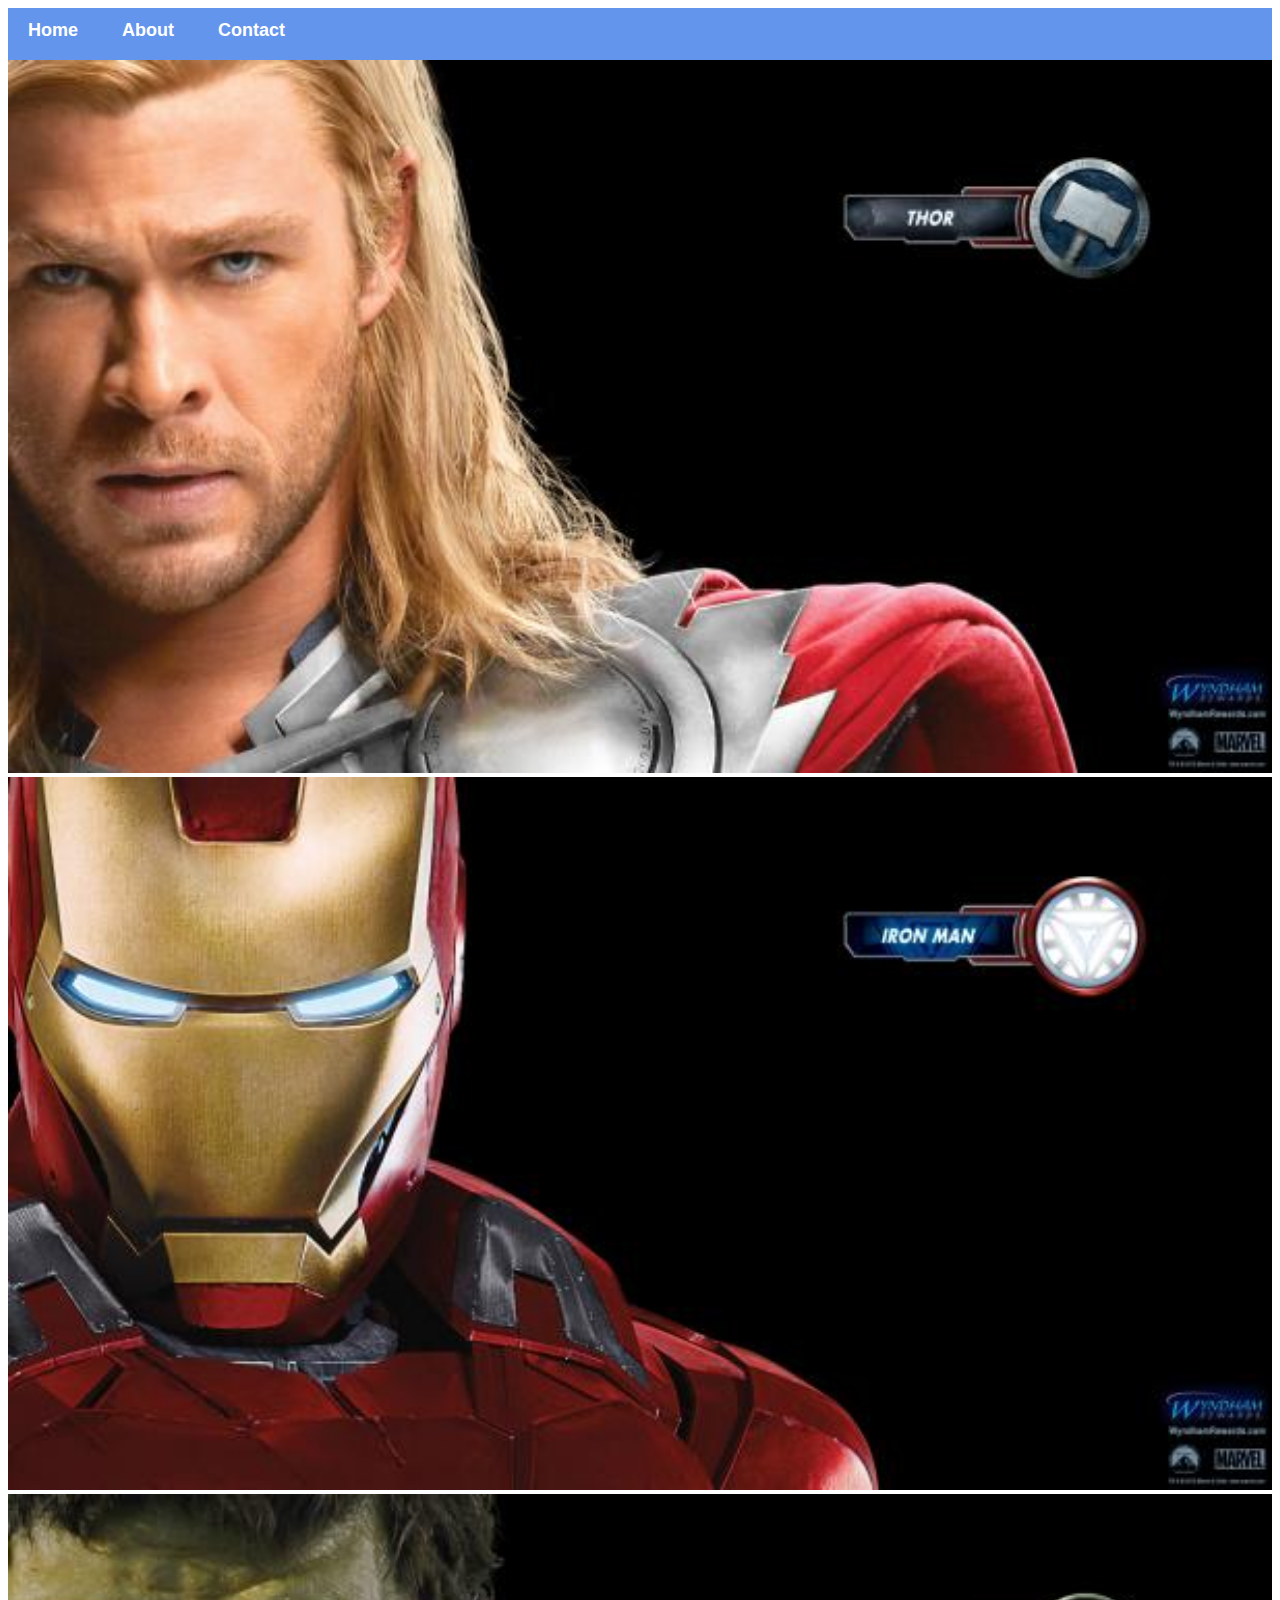
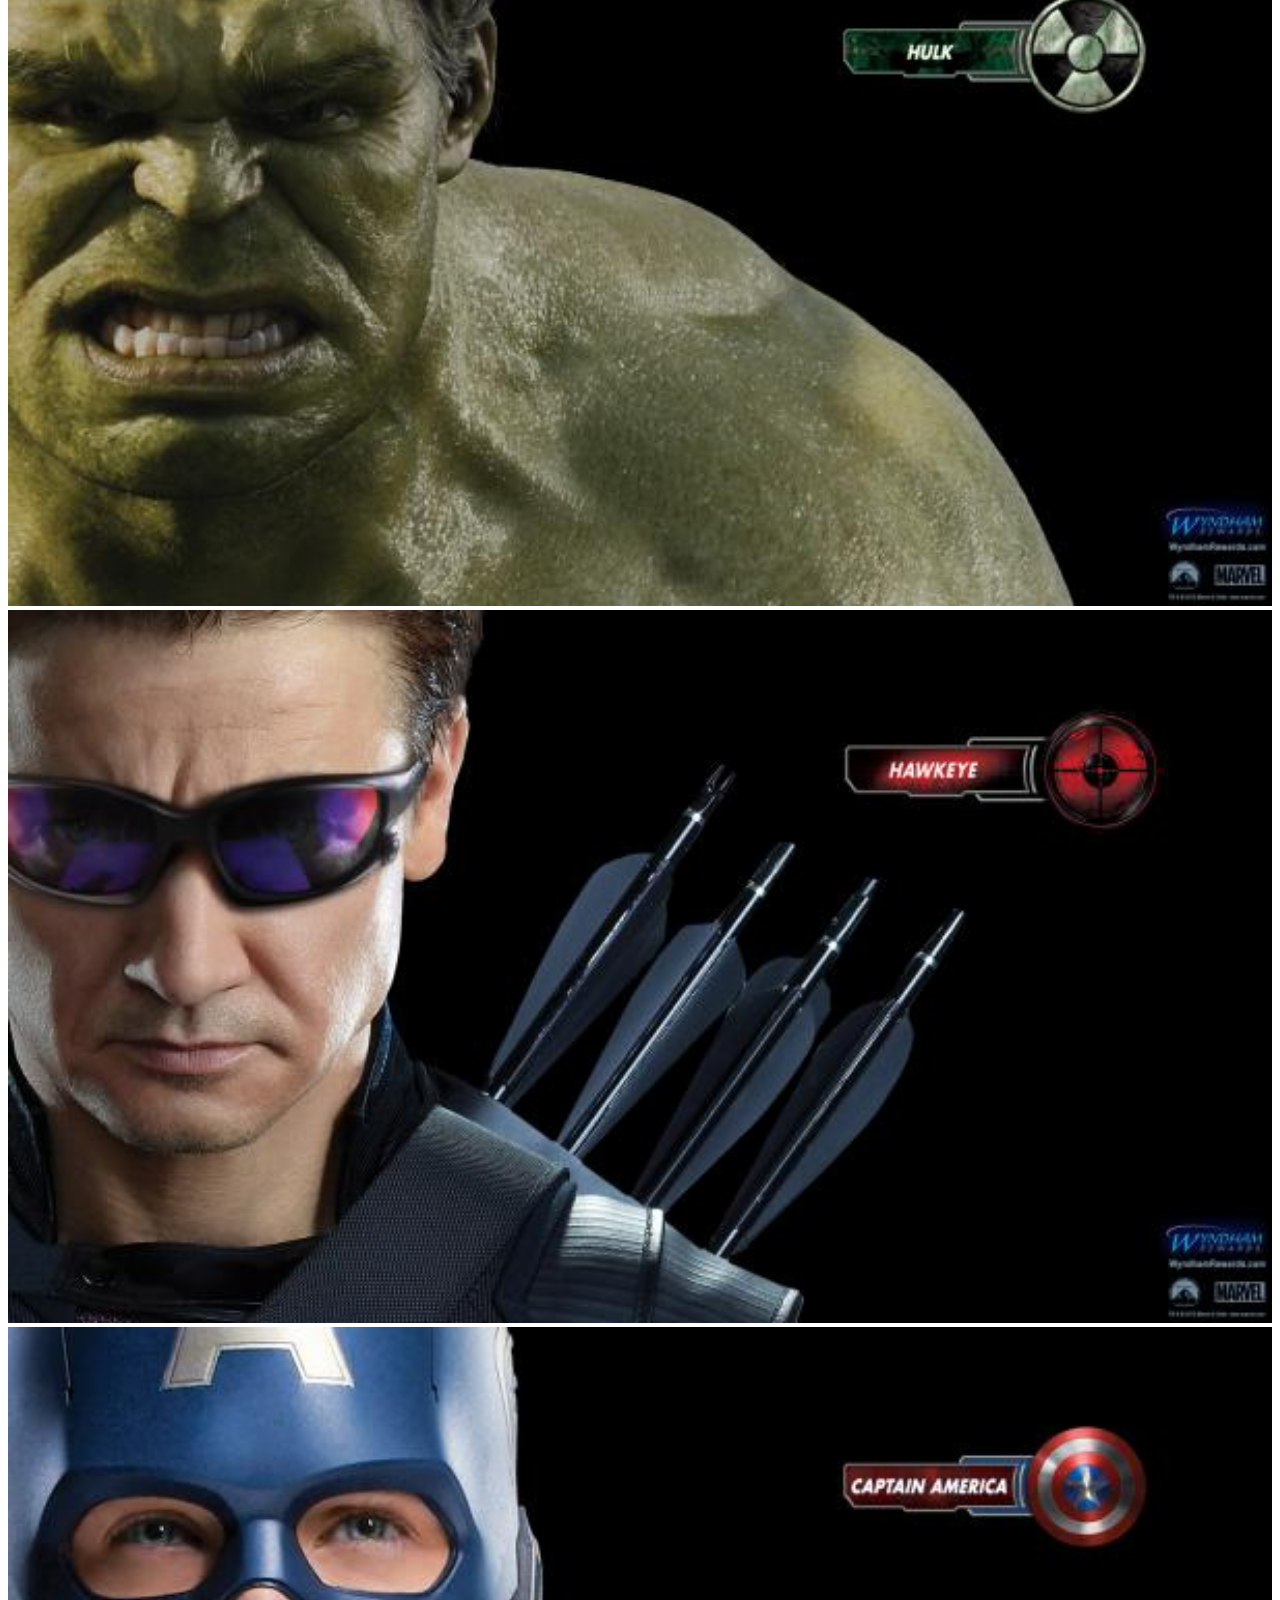
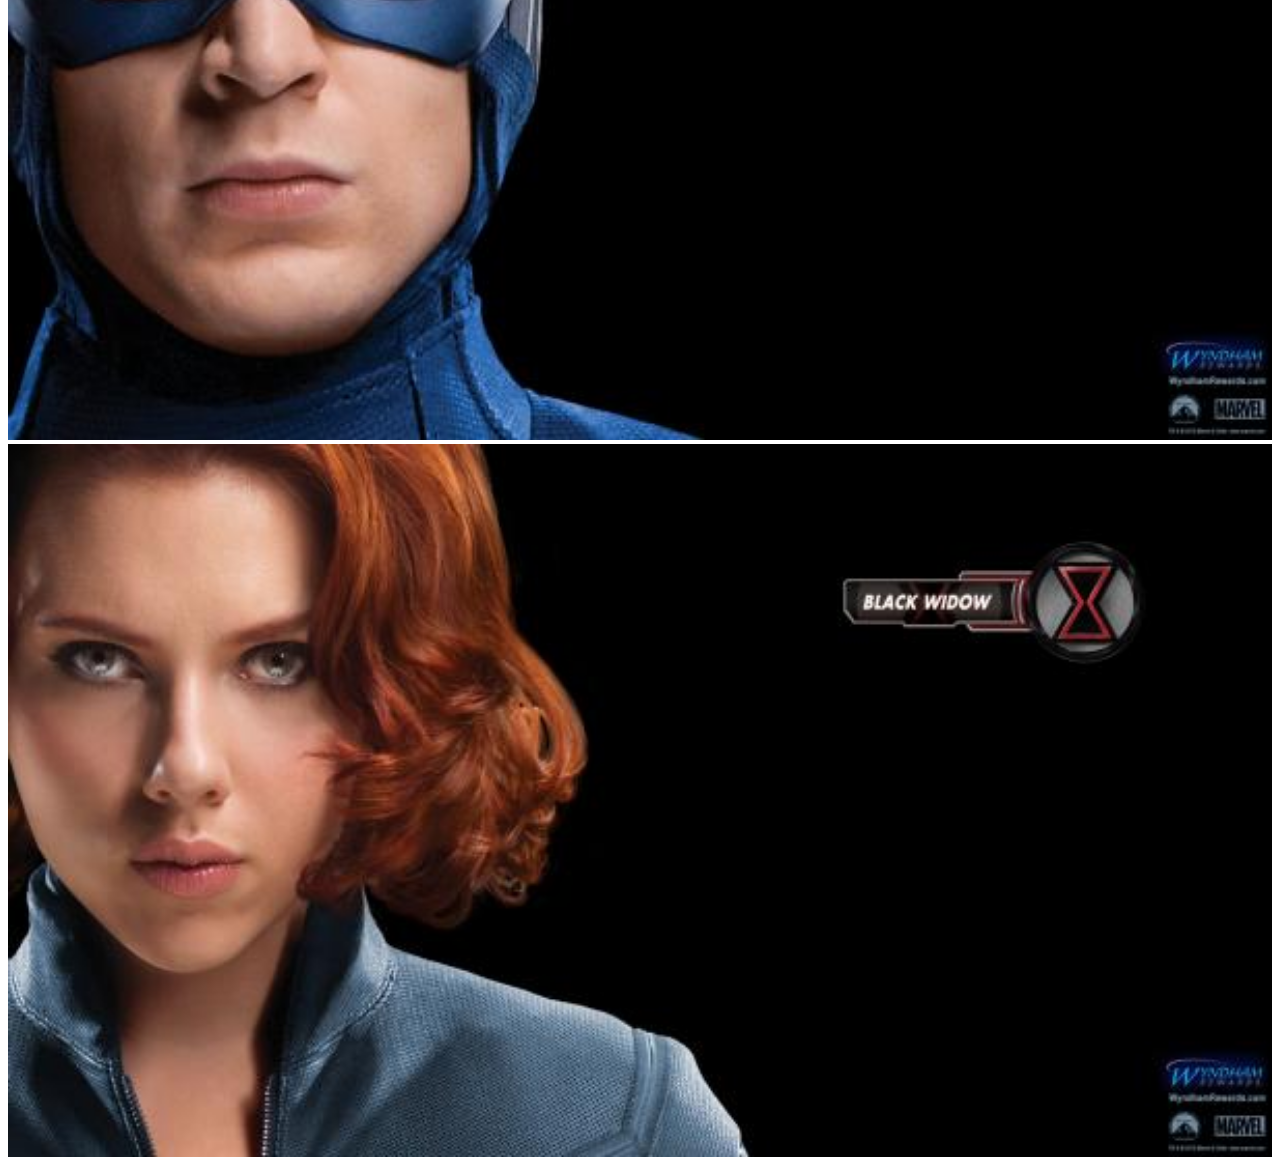
<file: index.html>
<!DOCTYPE html>
<html>
    <head>
        <link rel="stylesheet" href="style.css">
    </head>
    <body>
        <div id="menu">
            <a href="index.html">Home</a>
            <a href="about.html">About</a>
            <a href="contact.html">Contact</a>
        </div>
       <div class="gallery">
            <a href="avenger-1.html"><img src="images/avengers_01.jpg"/></a>
           <a href="avenger-2.html"> <img src="images/avengers_02.jpg"/></a>
            <a href="avenger-3.html"><img src="images/avengers_03.jpg"/></a>
            <a href="avengers-4.html"><img src="images/avengers_04.jpg"/></a>
            <a href="avengers-5.html"><img src="images/avengers_05.jpg"/></a>
            <a href="avengers-6.html"><img src="images/avengers_06.jpg"/></a>
            
        
        </div> 
    </body>
</html>
</file>
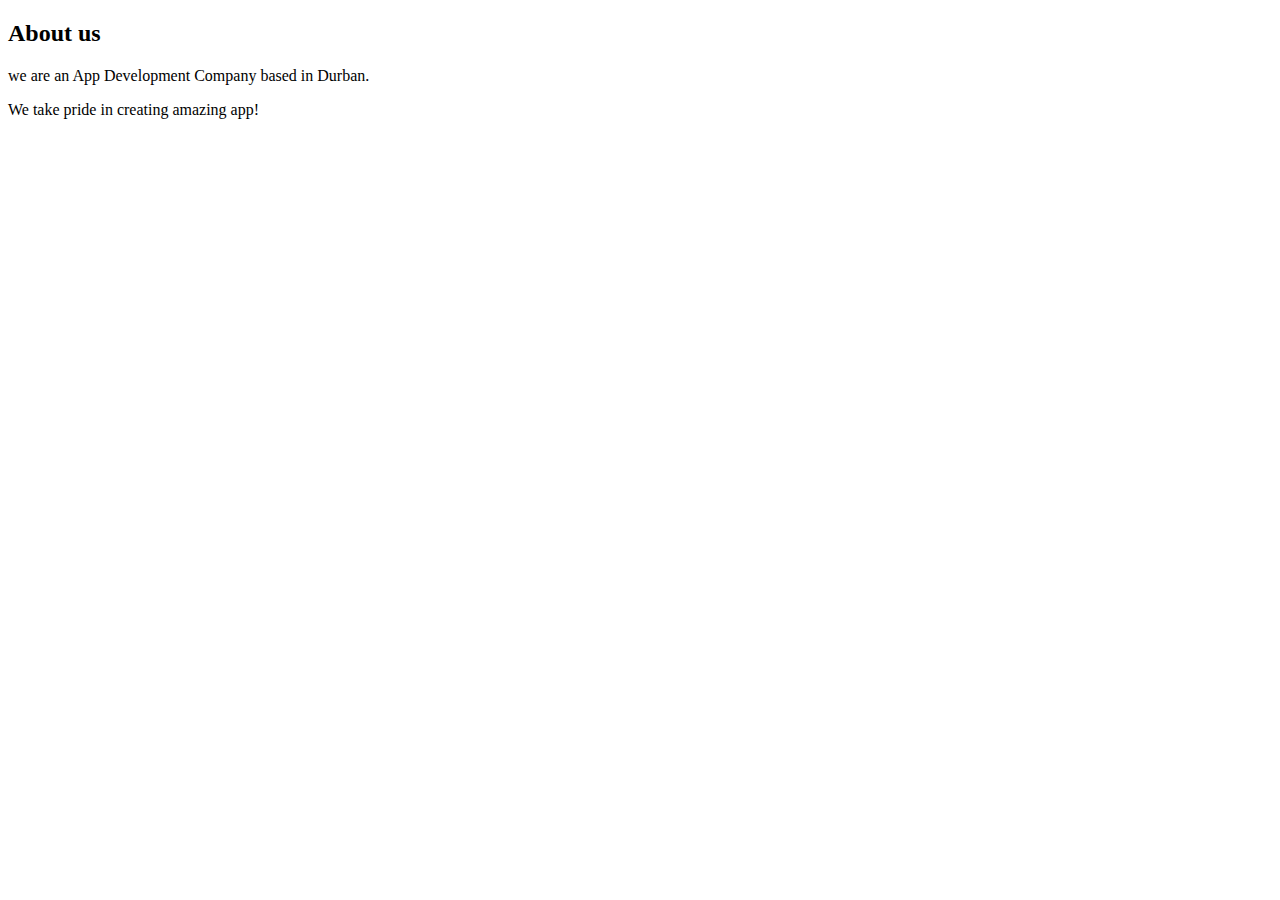
<file: about.html>
<!DOCTYPE html>
<html>
    <head>
        <link rel="stylesheet" href="style.css">
    </head>
    <body>
        <h2>About us</h2>
       <p>we are an App Development Company based in Durban.</p>
        <p>We take pride in creating amazing app!</p>
    </body>
</html>
</file>
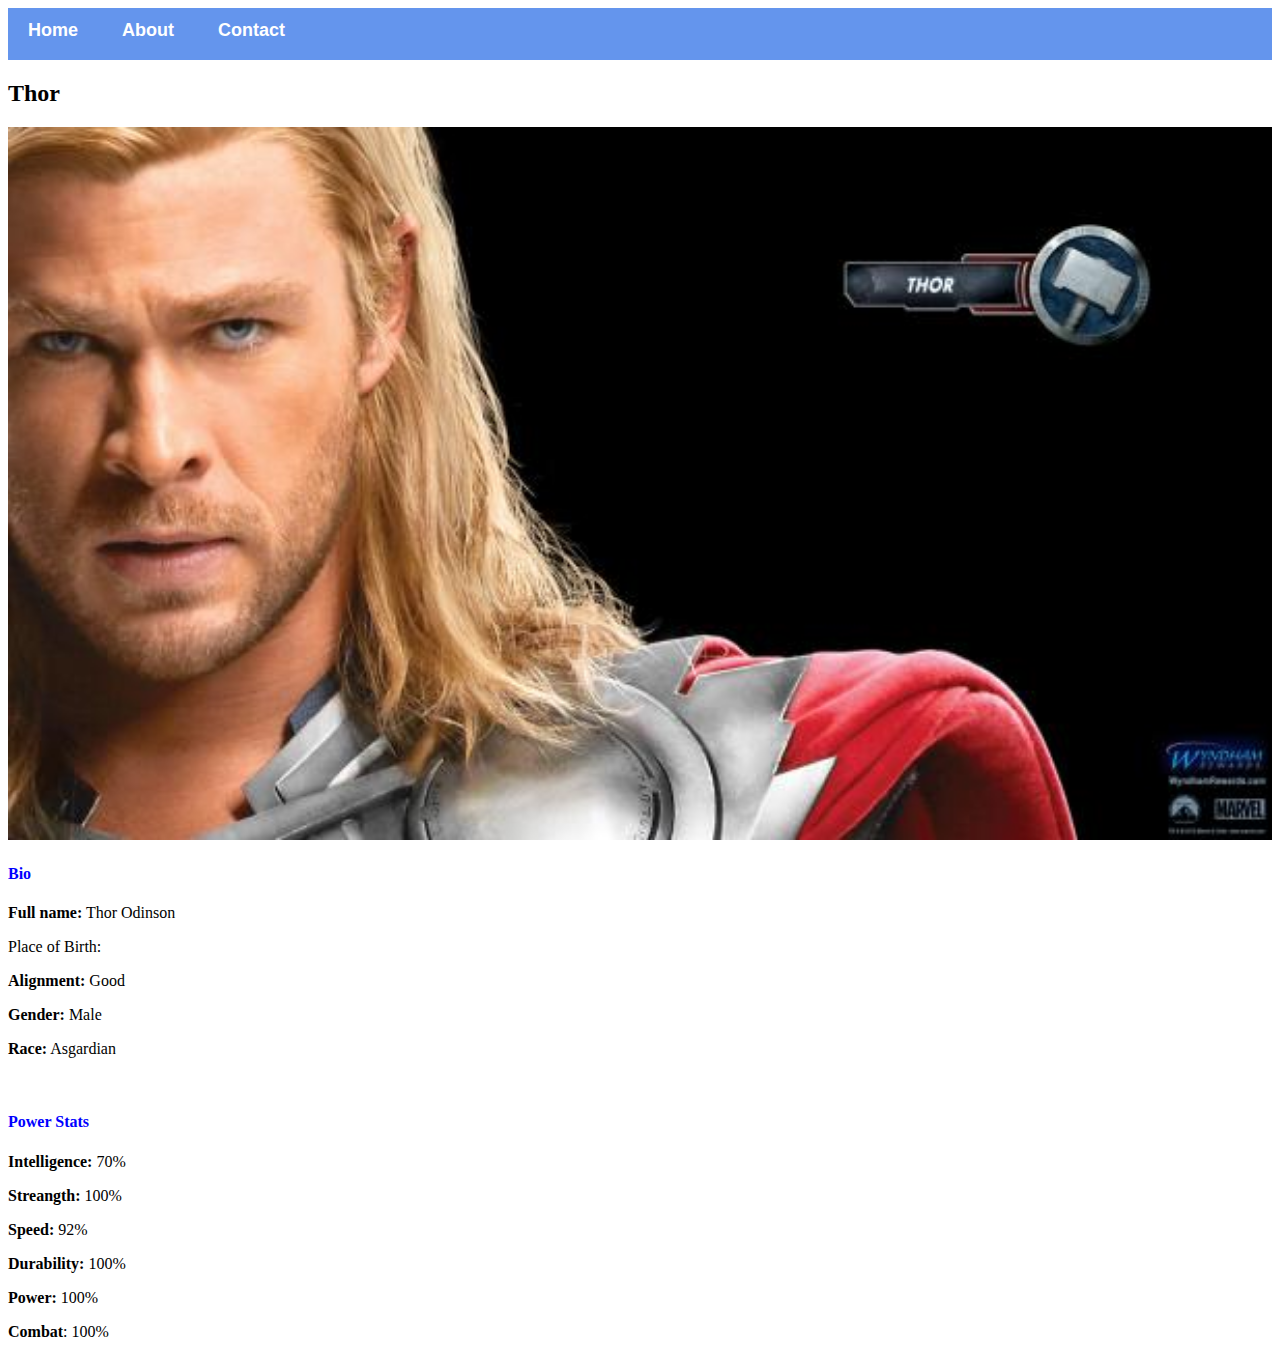
<file: avenger-1.html>
<!DOCTYPE html>
<html>
    <head>
        <link rel="stylesheet" href="style.css">
    </head>
    <body>
        <div id="menu">
            <a href="index.html">Home</a>
            <a href="about.html">About</a>
            <a href="contact.html">Contact</a>
        </div>
        <h2>Thor</h2>
       <div class="gallery">
            <img src="images/avengers_01.jpg"/>
        </div> 
        <h4>Bio</h4>
        <p><b>Full name:</b> Thor Odinson</p>
        <p>Place of Birth: </p>
        <p><b>Alignment:</b> Good</p>
        <p><b>Gender:</b> Male</p>
        <p><b>Race:</b> Asgardian</p>
        <br/>
        <h4>Power Stats</h4>
        <p><b>Intelligence:</b> 70%</p>
        <p><b>Streangth:</b> 100%</p>
        <p><b>Speed:</b> 92%</p>
        <p><b>Durability:</b> 100%</p>
        <p><b>Power:</b> 100%</p>
        <p><b>Combat</b>: 100%</p>
    </body>
</html>
</file>
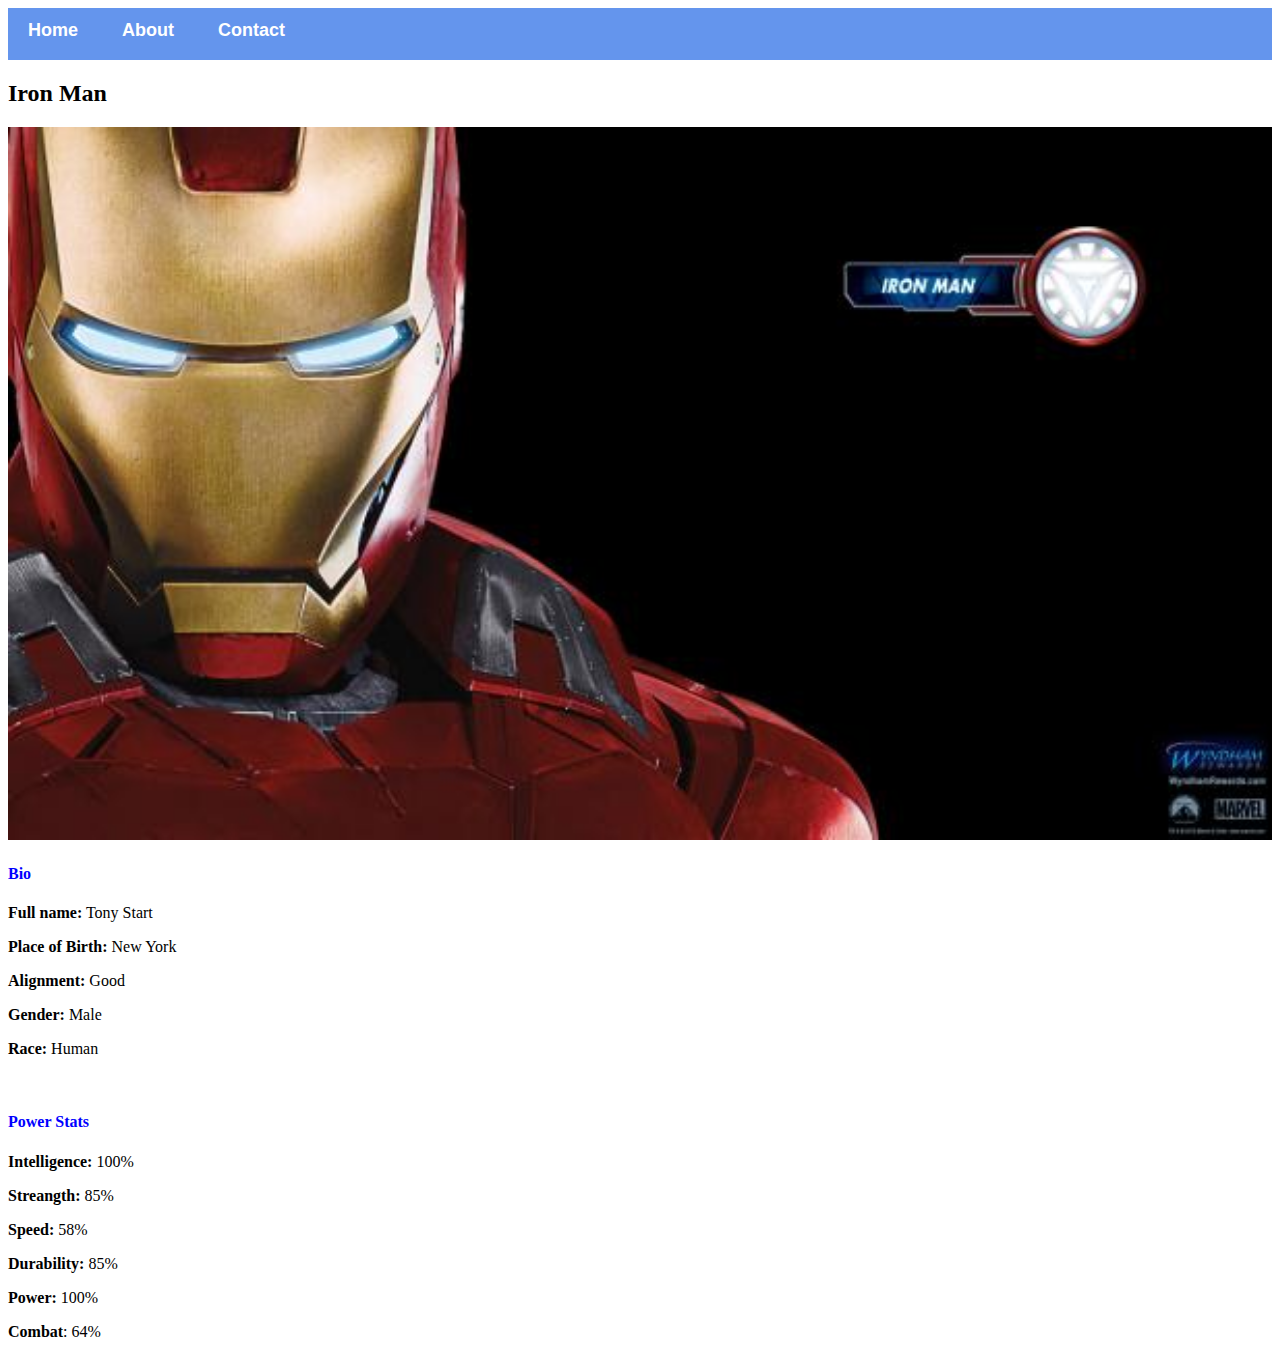
<file: avenger-2.html>
<!DOCTYPE html>
<html>
    <head>
        <link rel="stylesheet" href="style.css">
    </head>
    <body>
        <div id="menu">
            <a href="index.html">Home</a>
            <a href="about.html">About</a>
            <a href="contact.html">Contact</a>
        </div>
        <h2>Iron Man</h2>
       <div class="gallery">
            <img src="images/avengers_02.jpg"/>
        </div> 
        <h4>Bio</h4>
        <p><b>Full name:</b> Tony Start</p>
        <p><b>Place of Birth:</b> New York</p>
        <p><b>Alignment:</b> Good</p>
        <p><b>Gender:</b> Male</p>
        <p><b>Race:</b> Human</p>
        <br/>
        <h4>Power Stats</h4>
        <p><b>Intelligence:</b> 100%</p>
        <p><b>Streangth:</b> 85%</p>
        <p><b>Speed:</b> 58%</p>
        <p><b>Durability:</b> 85%</p>
        <p><b>Power:</b> 100%</p>
        <p><b>Combat</b>: 64%</p>
    </body>
</html>
</file>
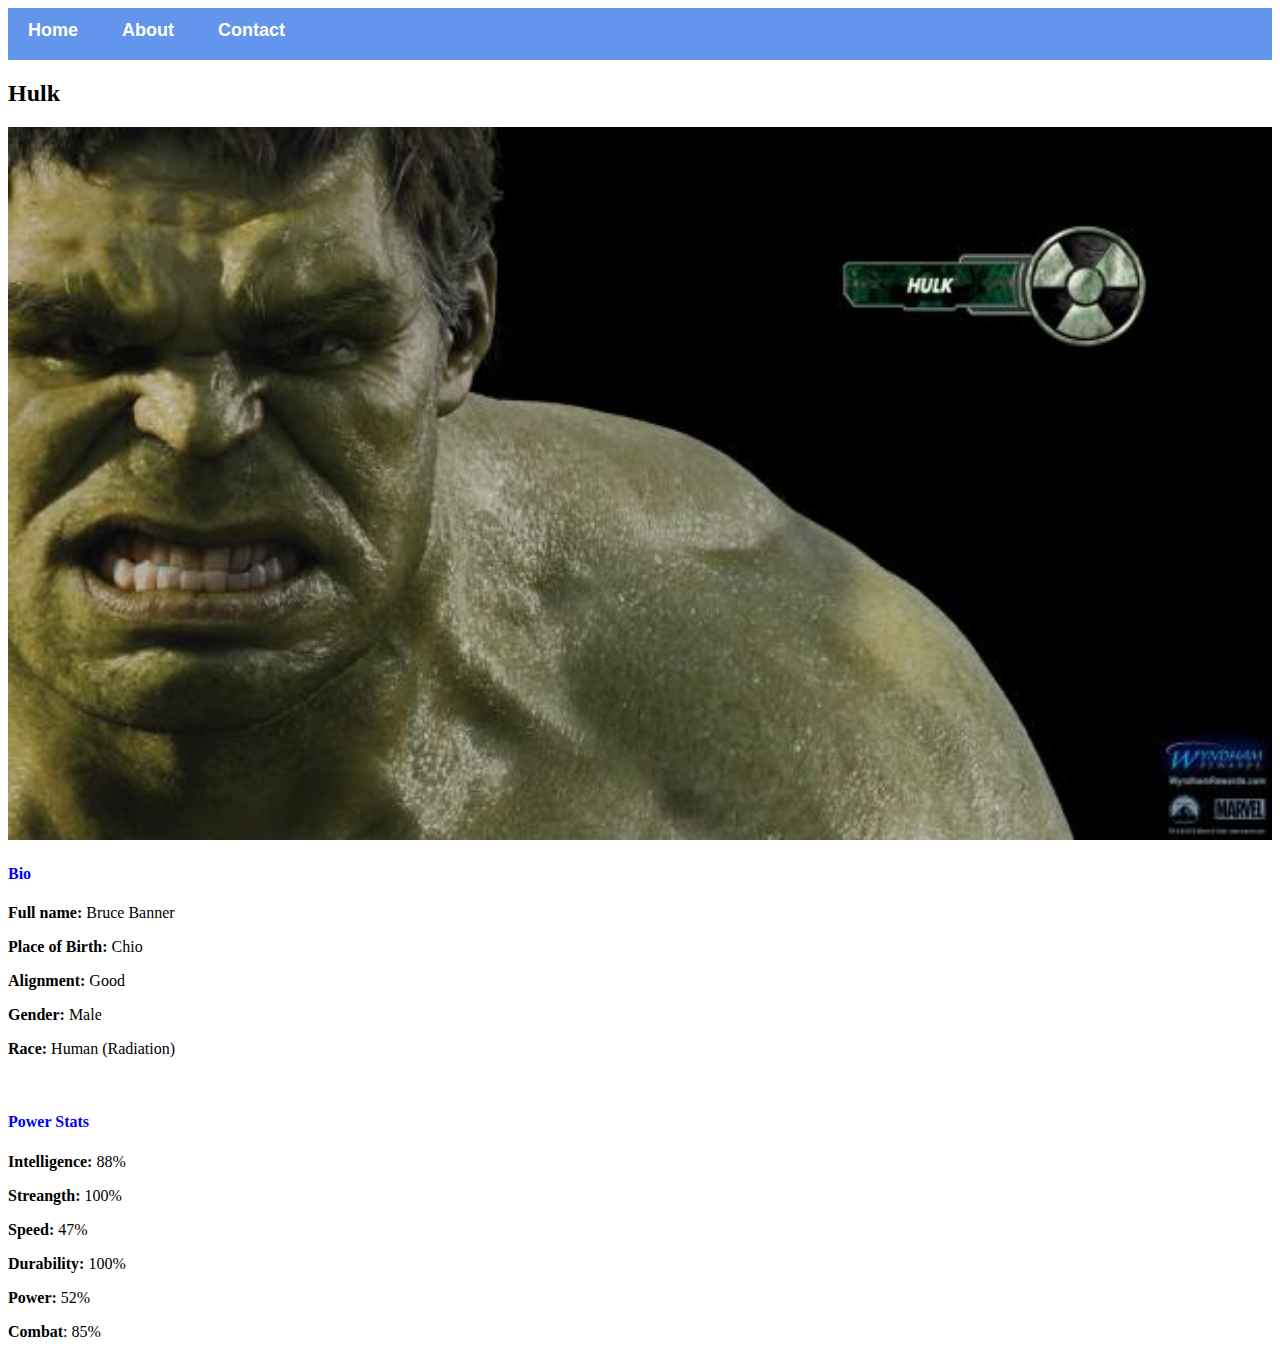
<file: avenger-3.html>
<!DOCTYPE html>
<html>
    <head>
        <link rel="stylesheet" href="style.css">
    </head>
    <body>
        <div id="menu">
            <a href="index.html">Home</a>
            <a href="about.html">About</a>
            <a href="contact.html">Contact</a>
        </div>
        <h2>Hulk</h2>
       <div class="gallery">
            <img src="images/avengers_03.jpg"/>
        </div> 
        <h4>Bio</h4>
        <p><b>Full name:</b> Bruce Banner</p>
        <p><b>Place of Birth:</b> Chio</p>
        <p><b>Alignment:</b> Good</p>
        <p><b>Gender:</b> Male</p>
        <p><b>Race:</b> Human (Radiation)</p>
        <br/>
        <h4>Power Stats</h4>
        <p><b>Intelligence:</b> 88%</p>
        <p><b>Streangth:</b> 100%</p>
        <p><b>Speed:</b> 47%</p>
        <p><b>Durability:</b> 100%</p>
        <p><b>Power:</b> 52%</p>
        <p><b>Combat</b>: 85%</p>
    </body>
</html>
</file>
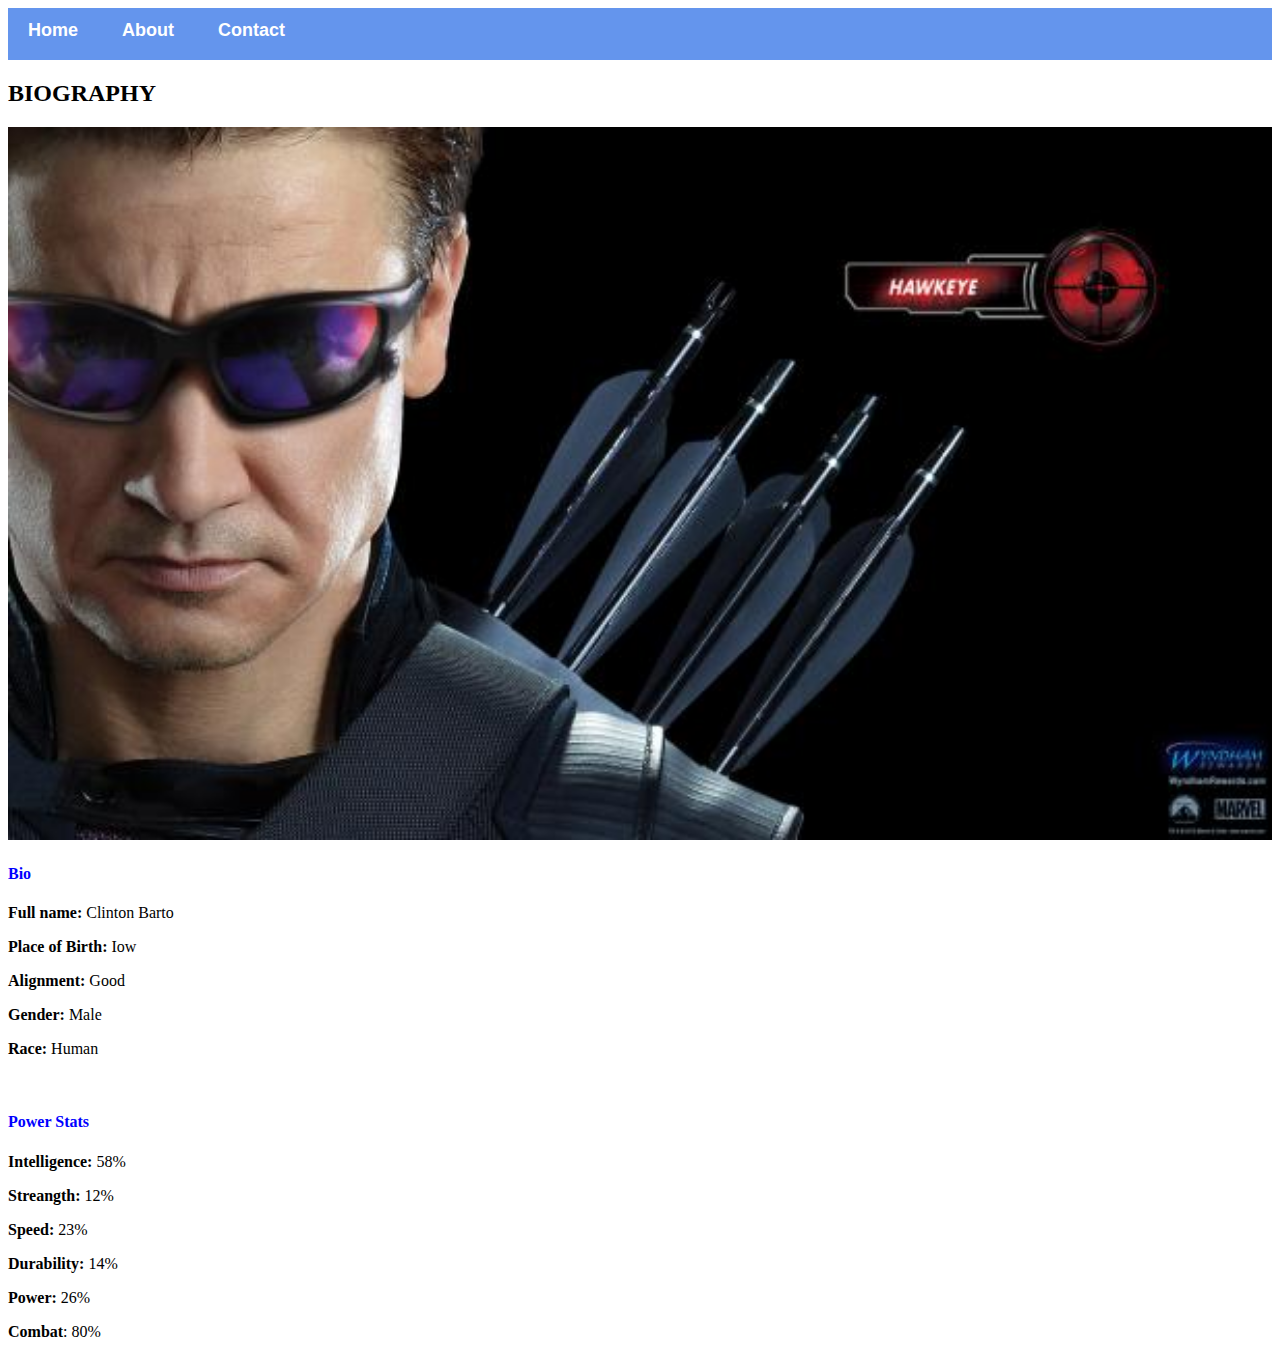
<file: avengers-4.html>
<!DOCTYPE html>
<html>
    <head>
        <link rel="stylesheet" href="style.css">
    </head>
    <body>
        <div id="menu">
            <a href="index.html">Home</a>
            <a href="about.html">About</a>
            <a href="contact.html">Contact</a>
        </div>
        <h2>BIOGRAPHY</h2>
       <div class="gallery">
            <img src="images/avengers_04.jpg"/>
        </div> 
        <h4>Bio</h4>
        <p><b>Full name:</b> Clinton Barto</p>
        <p><b>Place of Birth:</b> Iow<p>
        <p><b>Alignment:</b> Good</p>
        <p><b>Gender:</b> Male</p>
        <p><b>Race:</b> Human</p>
        <br/>
        <h4>Power Stats</h4>
        <p><b>Intelligence:</b> 58%</p>
        <p><b>Streangth:</b> 12%</p>
        <p><b>Speed:</b> 23%</p>
        <p><b>Durability:</b> 14%</p>
        <p><b>Power:</b> 26%</p>
        <p><b>Combat</b>: 80%</p>
    </body>
</html>
</file>
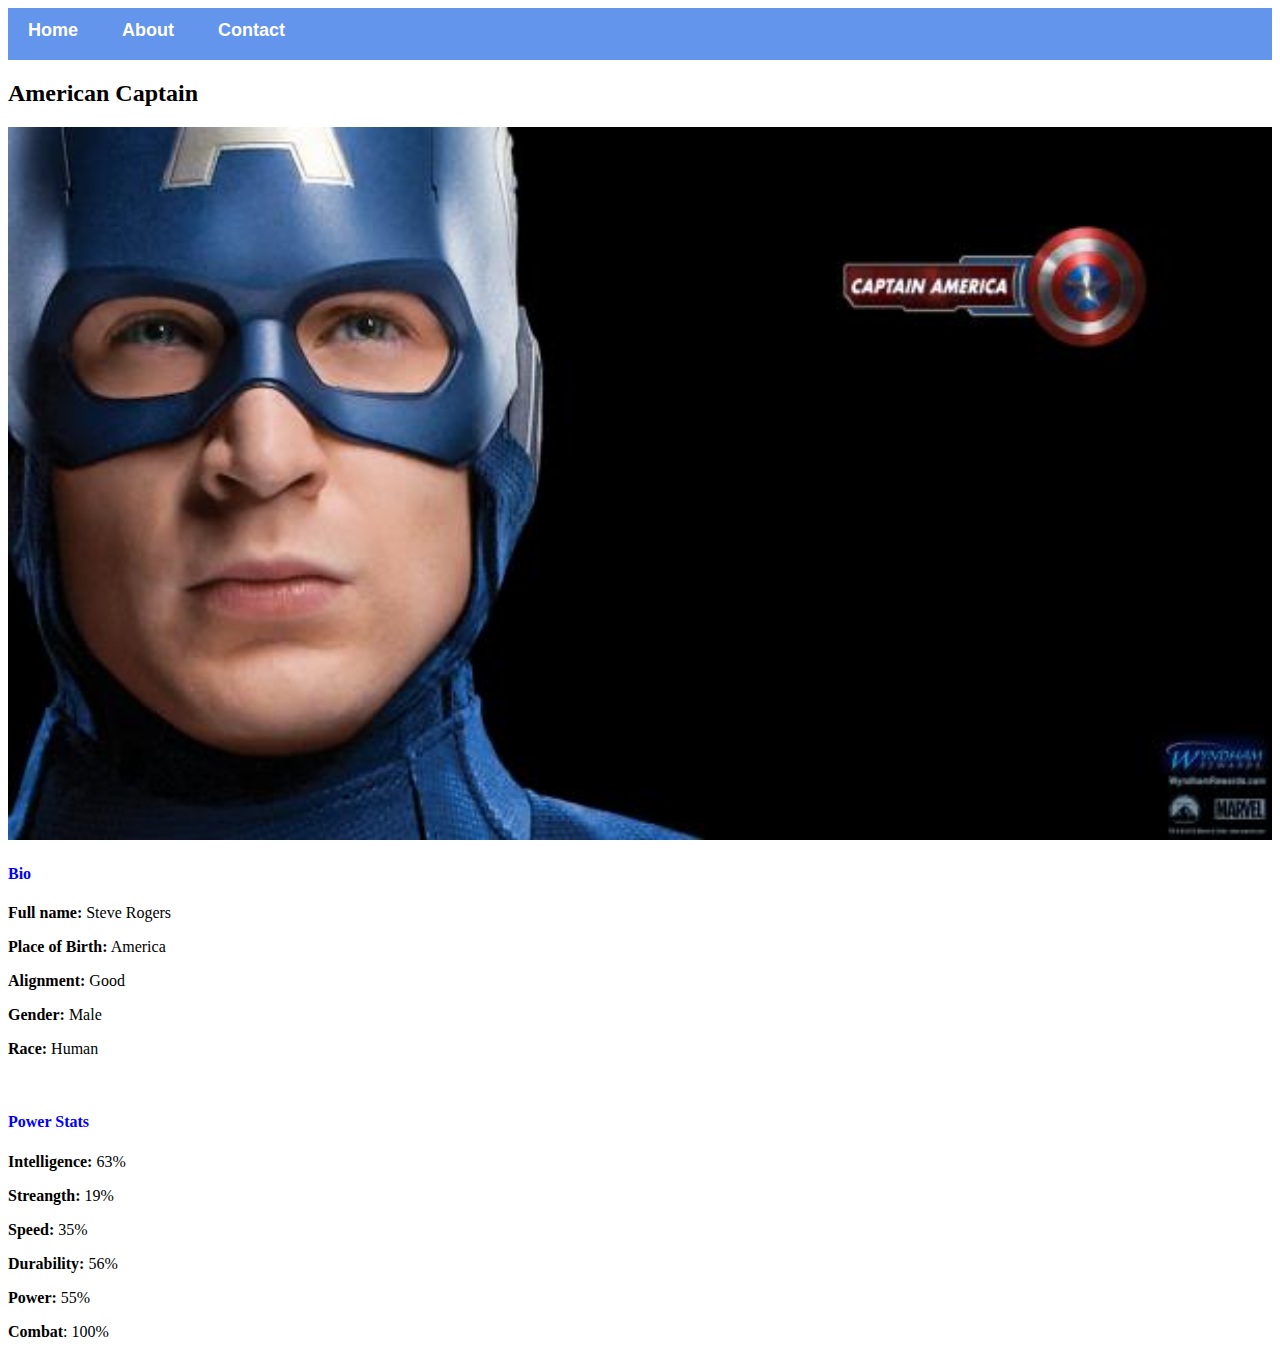
<file: avengers-5.html>
<!DOCTYPE html>
<html>
    <head>
        <link rel="stylesheet" href="style.css">
    </head>
    <body>
        <div id="menu">
            <a href="index.html">Home</a>
            <a href="about.html">About</a>
            <a href="contact.html">Contact</a>
        </div>
        <h2>American Captain</h2>
       <div class="gallery">
            <img src="images/avengers_05.jpg"/>
        </div> 
        <h4>Bio</h4>
        <p><b>Full name:</b> Steve Rogers</p>
        <p><b>Place of Birth:</b> America</p>
        <p><b>Alignment:</b> Good</p>
        <p><b>Gender:</b> Male</p>
        <p><b>Race:</b> Human</p>
        <br/>
        <h4>Power Stats</h4>
        <p><b>Intelligence:</b> 63%</p>
        <p><b>Streangth:</b> 19%</p>
        <p><b>Speed:</b> 35%</p>
        <p><b>Durability:</b> 56%</p>
        <p><b>Power:</b> 55%</p>
        <p><b>Combat</b>: 100%</p>
    </body>
</html>
</file>
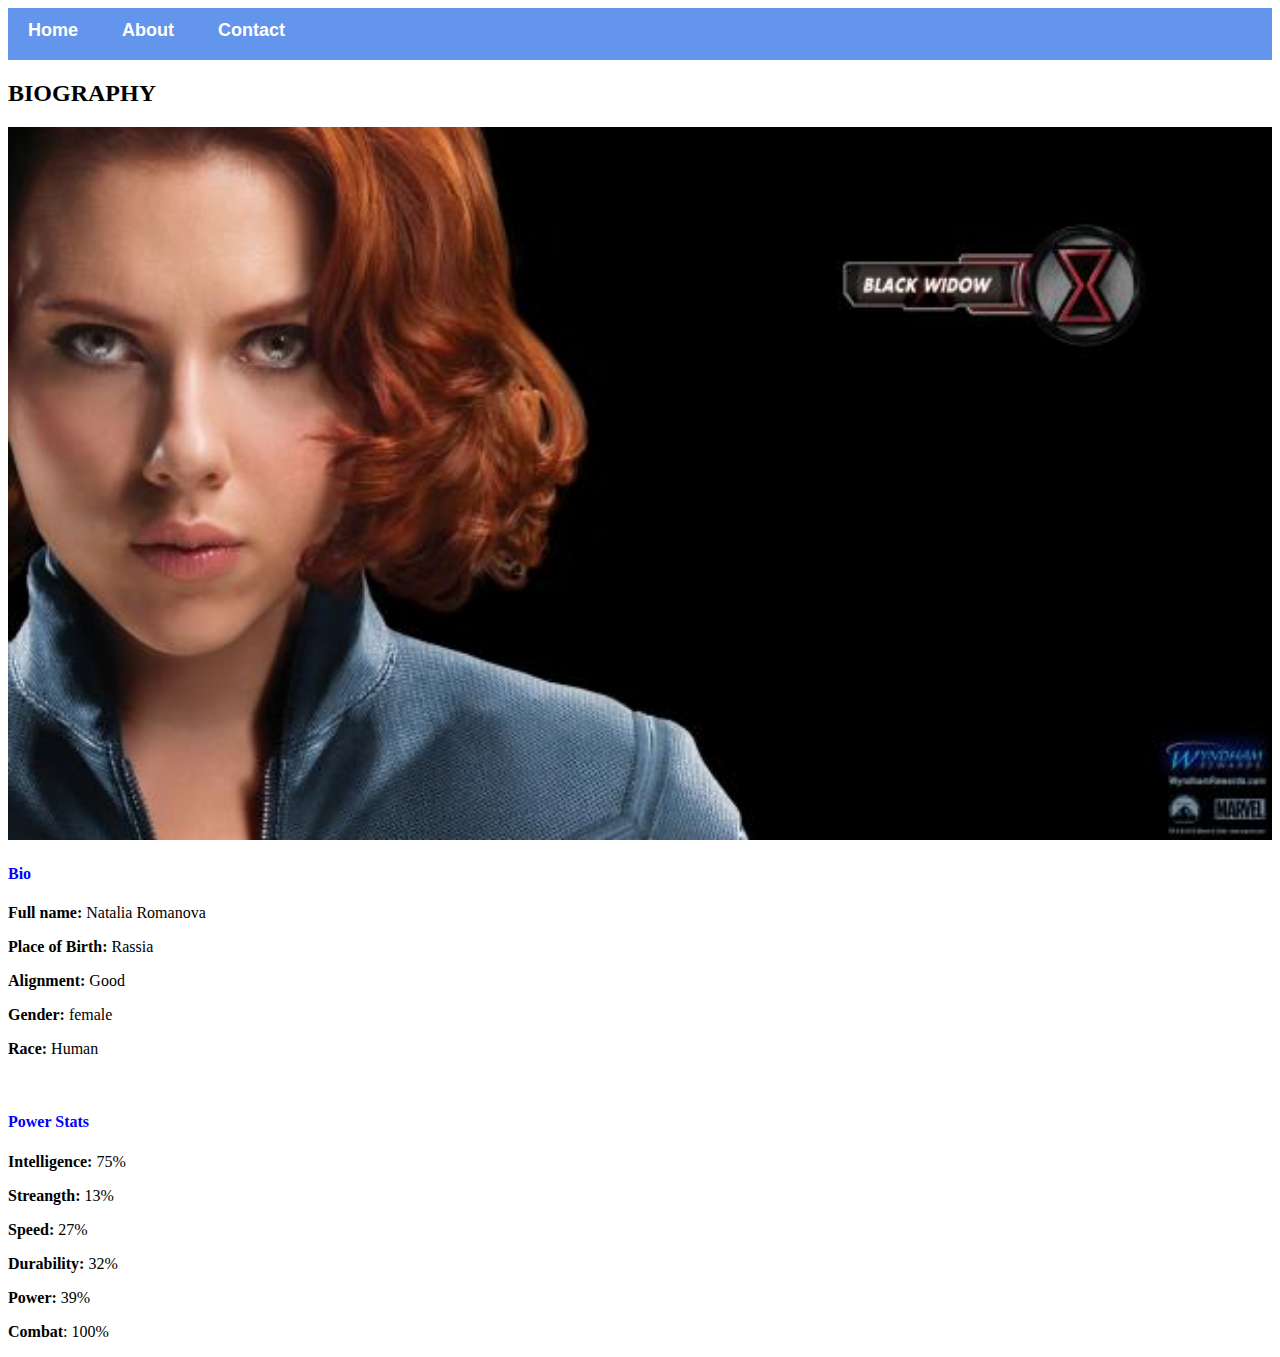
<file: avengers-6.html>
<!DOCTYPE html>
<html>
    <head>
        <link rel="stylesheet" href="style.css">
    </head>
    <body>
        <div id="menu">
            <a href="index.html">Home</a>
            <a href="about.html">About</a>
            <a href="contact.html">Contact</a>
        </div>
        <h2>BIOGRAPHY</h2>
       <div class="gallery">
            <img src="images/avengers_06.jpg"/>
        </div> 
        <h4>Bio</h4>
        <p><b>Full name:</b> Natalia Romanova</p>
        <p><b>Place of Birth:</b> Rassia</p>
        <p><b>Alignment:</b> Good</p>
        <p><b>Gender:</b> female</p>
        <p><b>Race:</b> Human</p>
        <br/>
        <h4>Power Stats</h4>
        <p><b>Intelligence:</b> 75%</p>
        <p><b>Streangth:</b> 13%</p>
        <p><b>Speed:</b> 27%</p>
        <p><b>Durability:</b> 32%</p>
        <p><b>Power:</b> 39%</p>
        <p><b>Combat</b>: 100%</p>
    </body>
</html>
</file>
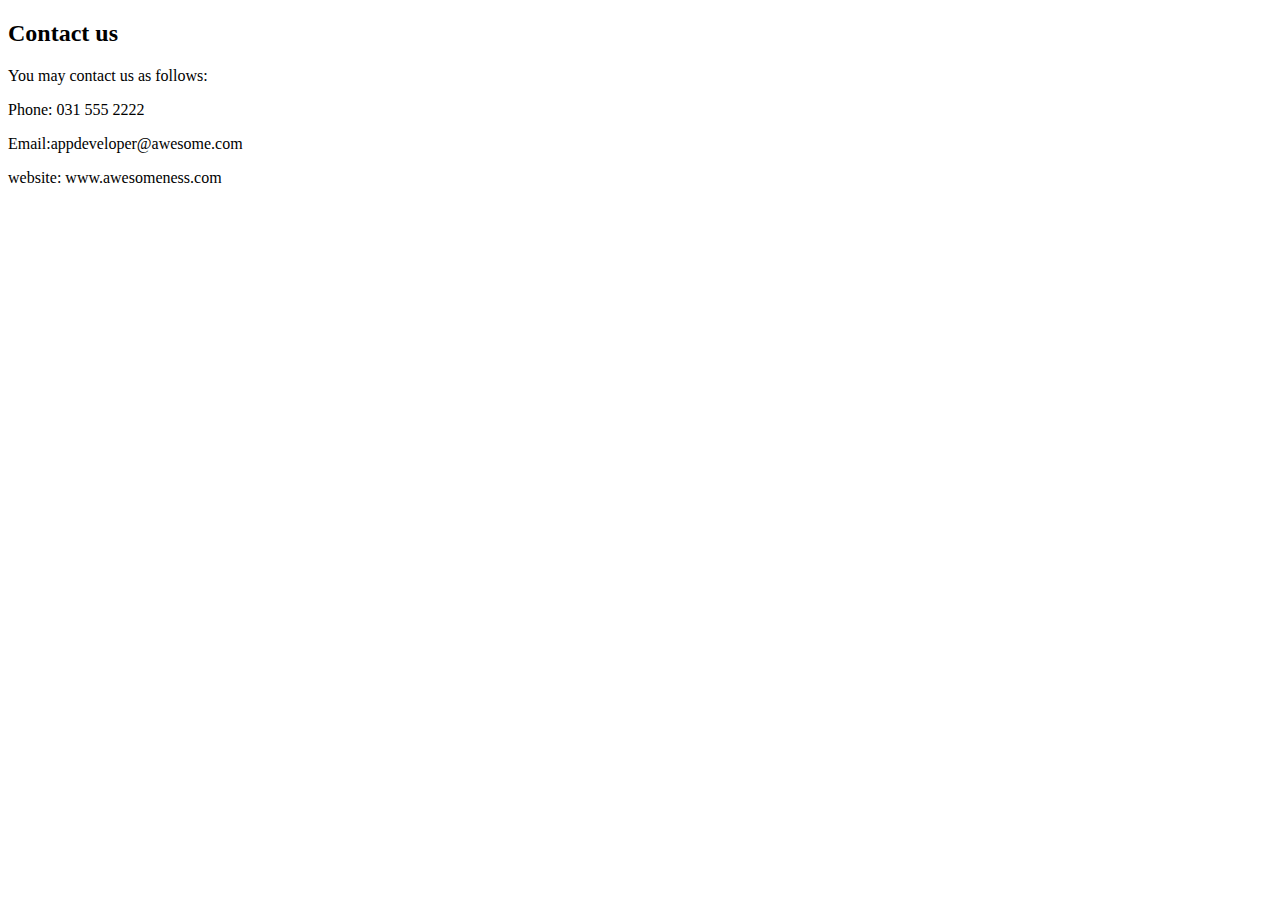
<file: contact.html>
<!DOCTYPE html>
<html>
    <head>
        <link rel="stylesheet" href="style.css">
    </head>
    <body>
        <h2>Contact us</h2>
       <p>You may contact us as follows:</p>
        <p>Phone: 031 555 2222</p>
        <p>Email:appdeveloper@awesome.com</p>
        <p>website: www.awesomeness.com</p>
    </body>
</html>
</file>
<file: style.css>
.gallery img{
   width: 100%; 
}
h4{
    font-family: fantasy;
    color: blue;
}
#menu{
    width: 100%;
    height: 40px;
    background-color: cornflowerblue;
     padding-top: 12px;   
    }
#menu a{
    color: #ffffff;
    font-family: Helvetica,sans-serif;
    font-size: 18px;
    text-decoration: none;
    font-weight: 800;
    
    padding-left:20px;
    padding-right: 20px;
}
#menu a:hover{
    color: #5077bd;
}
</file>
